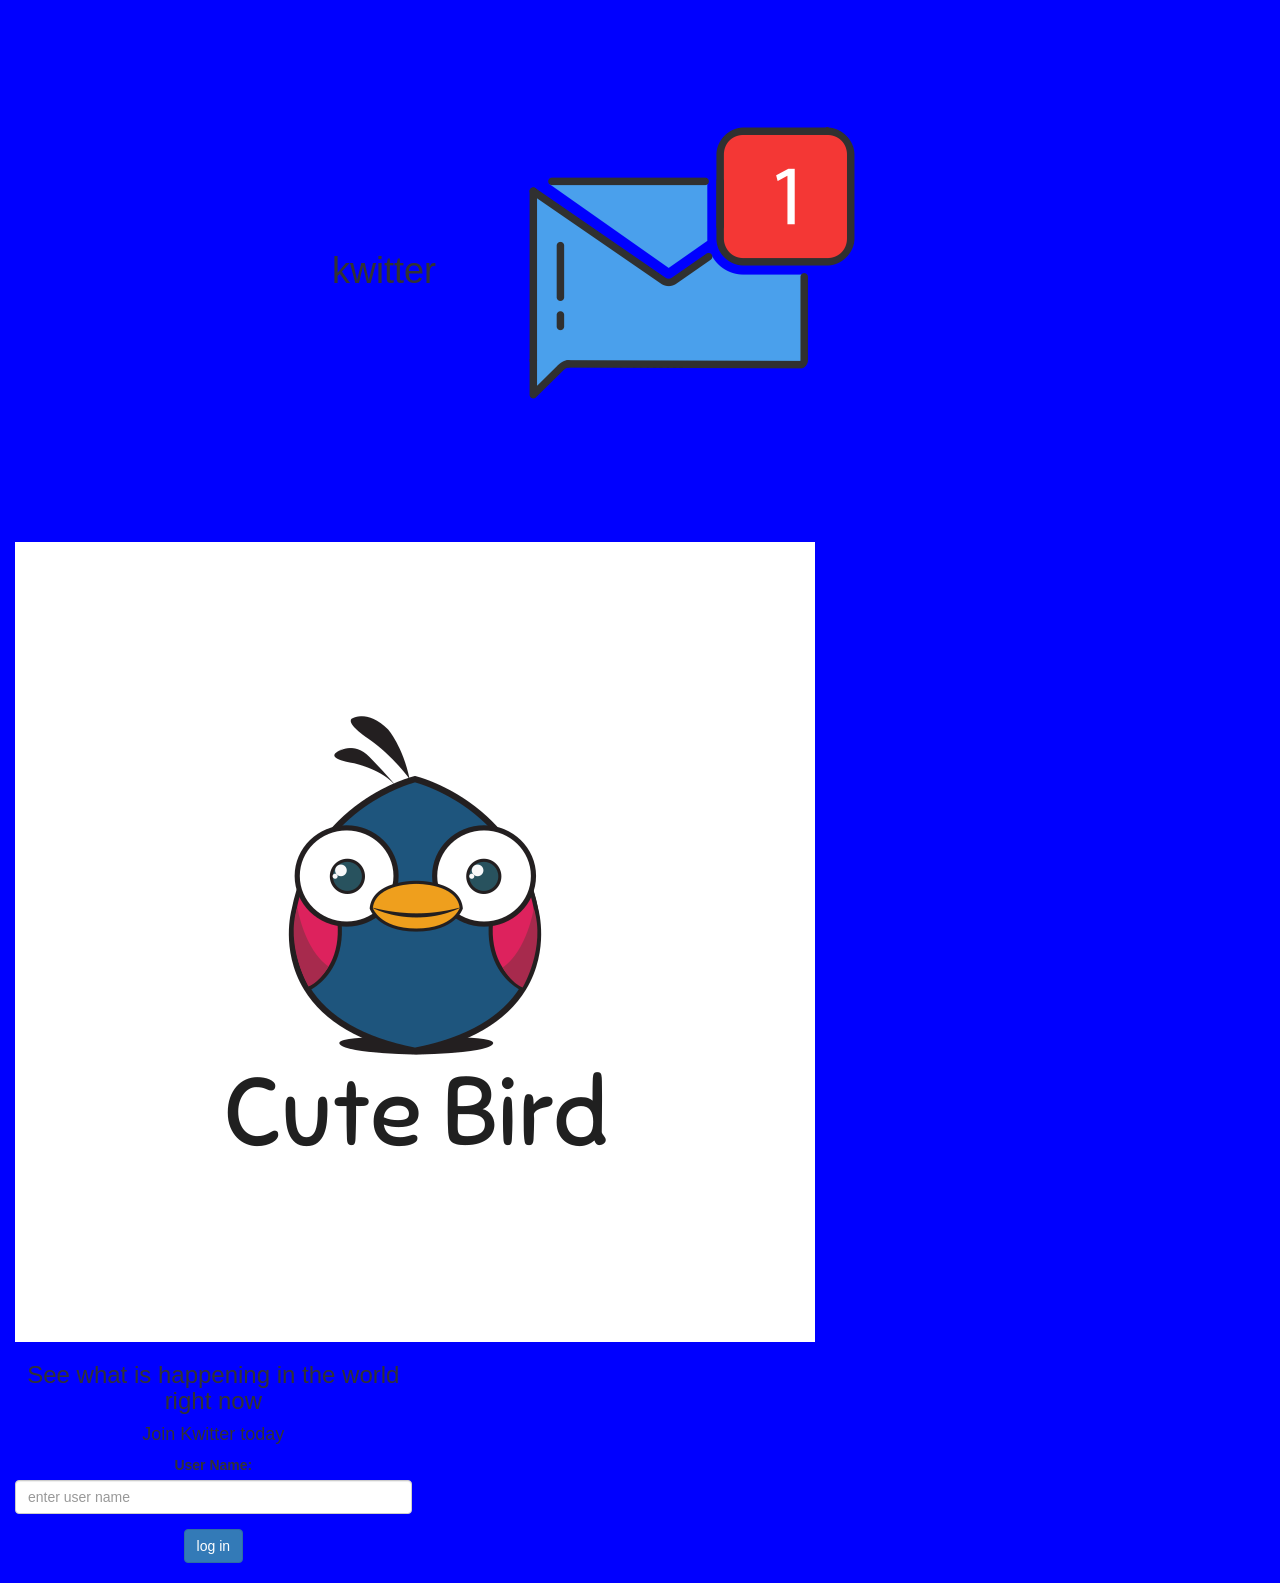
<file: index.html>
<html>
    <head>
        <title> kwitter</title>
        <link href="https://fonts.googleapis.com/css?family=Yeon+Sung&display=swap" rel="stylesheet"><meta name="viewport" content="width=device-width, initial-scale=1">

<link rel="stylesheet" href="https://maxcdn.bootstrapcdn.com/bootstrap/3.4.0/css/bootstrap.min.css">
<script src="https://ajax.googleapis.com/ajax/libs/jquery/3.4.1/jquery.min.js"></script>
<script src="https://maxcdn.bootstrapcdn.com/bootstrap/3.4.0/js/bootstrap.min.js"></script>
<link rel="stylesheet" href="style.css" type="text/css">
<script src="kwitter.js"></script>
</head>
<body class="background">
    <center>
        <h1 id="mumu">kwitter<sup><img src="m2 copy.png" class="mes"></sup></h1>
        <div class="col-lg-4 col-md-6 col-sm-6 col-xs-11 login_div">
            <img src="logo copy.png" class="logo.png">
            <h3>See what is happening in the world right now</h3>
           <h4>Join Kwitter today </h4> <div>
           <div class="form-group">
               <label> User Name:</label>
               <input type="text" placeholder="enter user name" id="username" class="form-control">
        </div>
        <button id="login_button" class="btn btn-primary" onclick="addUser()">log in</button>
    <br> <br>
</center>
</body>
    </html>
</file>
<file: style.css>
.mes{
    border-image-width:200px ;
}
.logo.png{
    border-image-width: 200px;
}
.background{
    text-align: center;
    background-color: blue;
}
.login_div{
    text-align: center;
}
.form-group{
    text-align: center;
}
#login_button{
    text-align: center;
}
.fire{
    background-color: blue;
    text-align: center;
}
#noddy{
    background-color: blue;
}
.usertick{
    border-image-width: 30px;
}
</file>
